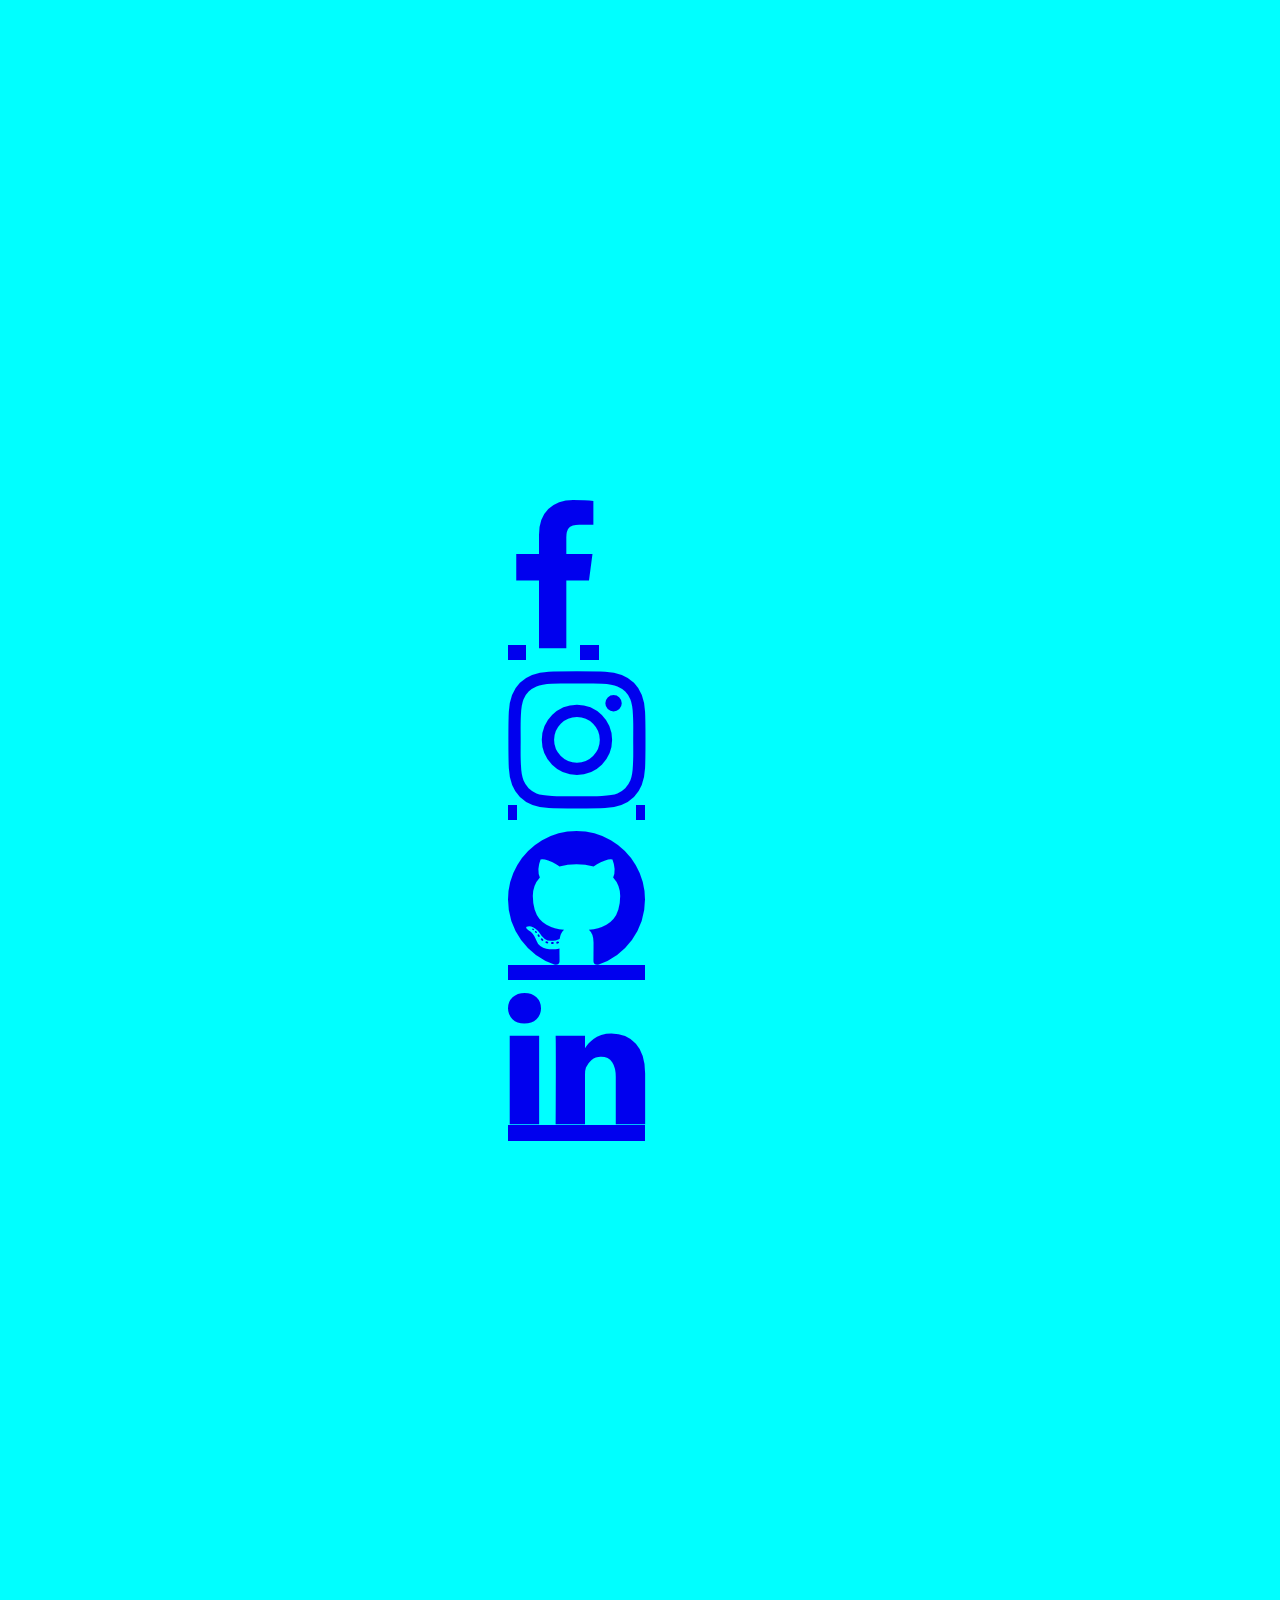
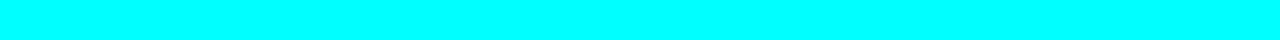
<file: Contact.html>
<head>
    <meta charset="UTF-8">
    <meta name="viewport" content="width=device-width, initial-scale=1.0">
    <link rel="preconnect" href="https://fonts.googleapis.com">
    <link rel="preconnect" href="https://fonts.gstatic.com" crossorigin>
    <link href="https://fonts.googleapis.com/css2?family=Poppins:wght@400;700&display=swap" rel="stylesheet">
   
    <link rel="stylesheet" href="https://cdnjs.cloudflare.com/ajax/libs/font-awesome/4.7.0/css/font-awesome.min.css">
   
    <title>Osama Contact</title>
    <style>
        *{
            background-color: aqua;
        }
        p{
            font-size: 10rem;
            margin: 500px;
            
        }
    </style>
</head>
    <body>
<div class="home__social" data-aos="fade-up">
    <p> <a href="https://www.facebook.com/osama.shah.524934?mibextid=ZbWKwL" class="fa fa-facebook"></a>
    <a href="https://www.instagram.com/lion_.of_allah?igsh=M2traDg3NW95ZGYy" class="fa fa-instagram"></a>
    <a href="https://github.com/Osanajii" class="fa fa-github"></a>
   
    <a href="https://www.linkedin.com/in/osama-shah-4166a9183?utm_source=share&utm_campaign=share_via&utm_content=profile&utm_medium=android_app" class="fa fa-linkedin"></a>
</p>
</div>
    
</body>
</file>
